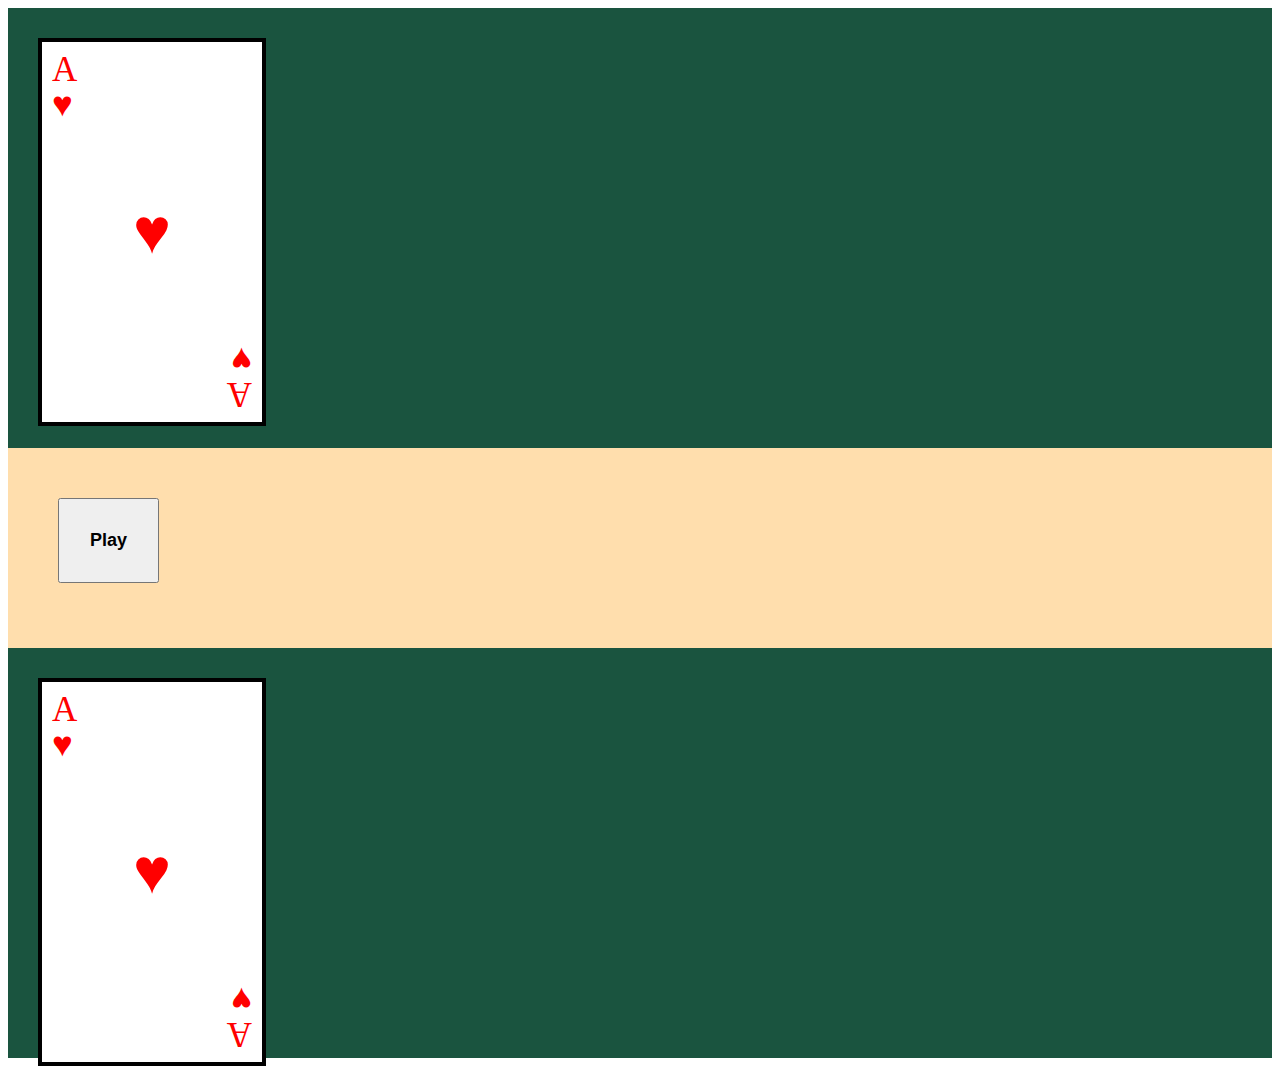
<file: deck-of-cards/index.html>
<!DOCTYPE html>
<html lang="en">
<head>
    <meta charset="UTF-8">
    <meta name="viewport" content="width=device-width, initial-scale=1.0">
    <title>Document</title>
      <link rel="stylesheet" href="styles.css" />
</head>
<body>

    <div class="computer-container">

        <div class="card"> 

            <div class="card-corner top">
                <span>A</span>
    <span>&hearts;</span>
                
            </div>

            <div class="card-center">&hearts;</div>


            <div class="card-corner bottom">
                <span>A</span>
    <span>&hearts;</span>
                
            </div>


        </div>
        
    </div>

    
    <div class="results-container">

        <button> Play </button>

        <div class="winner"> 

            
        </div>
        
    
    </div>

    <div class="player-container">
           <div class="card"> 

                        <div class="card-corner top">
                <span>A</span>
    <span>&hearts;</span>
                
            </div>

            <div class="card-center">&hearts;</div>


            <div class="card-corner bottom">
                <span>A</span>
    <span>&hearts;</span>
                
            </div>
            



            

        </div>
        


        
    </div>

        <script src="script.js"></script>
</body>
</html>
</file>
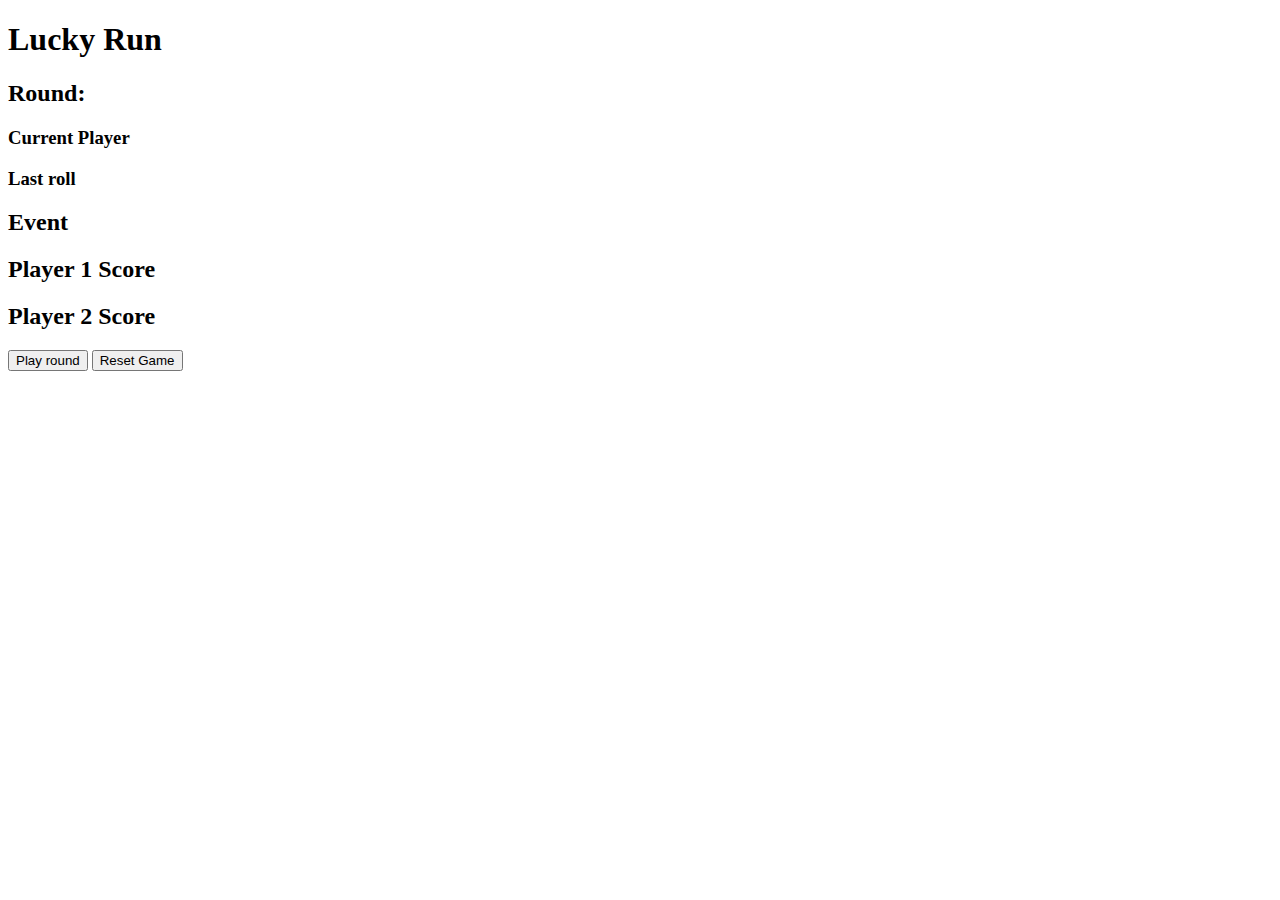
<file: lucky-run/index.html>
<!DOCTYPE html>
<html lang="en">
  <head>
    <meta charset="UTF-8" />
    <meta name="viewport" content="width=device-width, initial-scale=1.0" />
    <title>Lucky run</title>
  </head>
  <body>
    <h1>Lucky Run</h1>

    <div class="round">
      <h2>Round:</h2>
    </div>

    <div class="current-player">
      <h3 id="name">Current Player</h3>
    </div>

    <div class="event">
      <h3>Last roll</h3>
      <h2>Event</h2>
    </div>

    <div class="score">
      <h2>Player 1 Score</h2>
      <h2>Player 2 Score</h2>
    </div>

    <button class="play">Play round</button>

    <button class="reset">Reset Game</button>

    <script src="script.js"></script>
  </body>
</html>
</file>
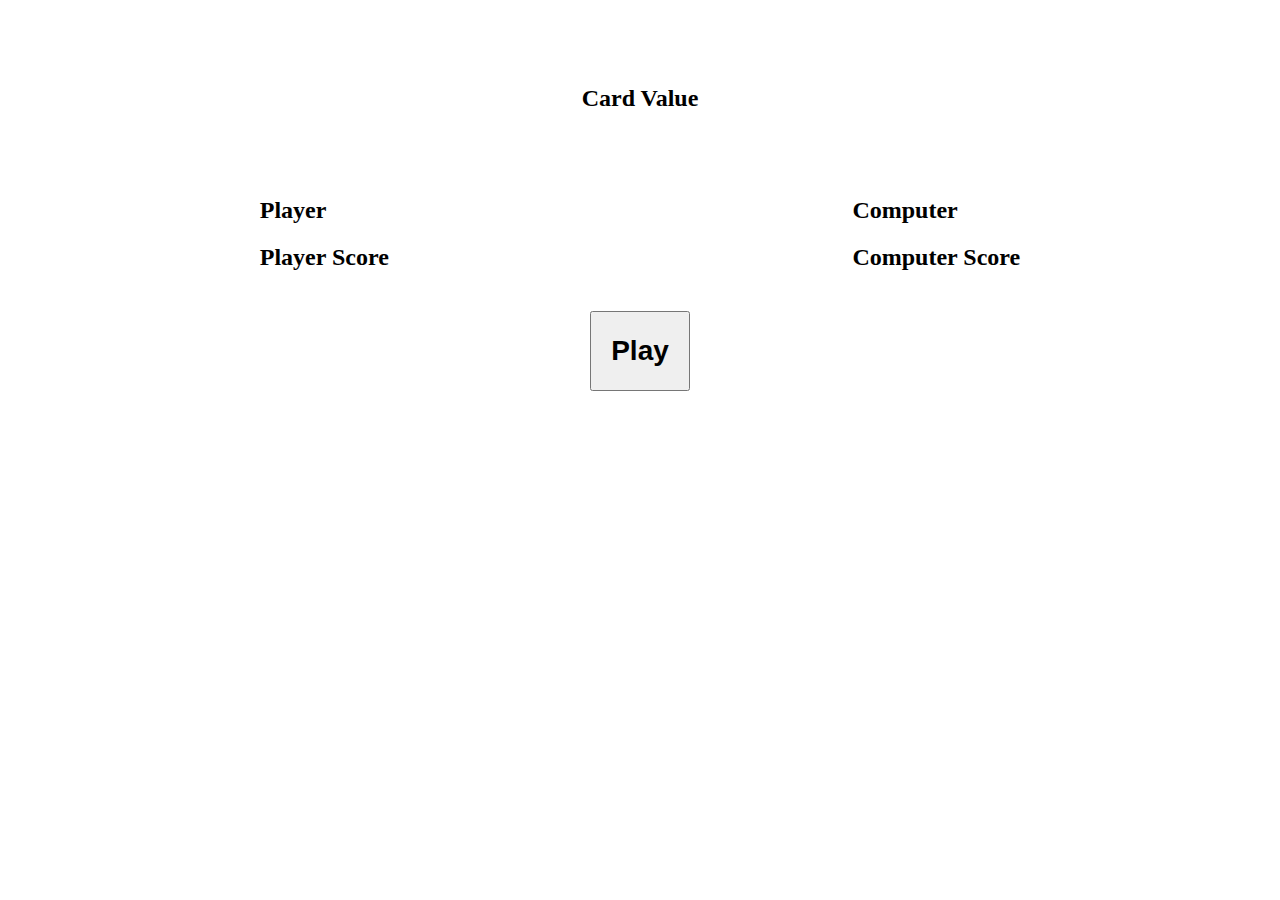
<file: mini-card-arena/index.html>
<!DOCTYPE html>
<html lang="en">
<head>
    <meta charset="UTF-8">
    <meta name="viewport" content="width=device-width, initial-scale=1.0">
    <title>Mini Card Arena</title>
     <link rel="stylesheet" href="styles.css" />
</head>
<body>

    <header>

    </header>

    <div class="cards"> 

        <h2> Card Value </h2>
        
    
    </div>
    
    <div class="player-container">

    <div class="player">  
        <h2> Player </h2>
        <h2 id="player-score">Player Score </h2>

    </div>



    <div class="computer"> 
        <h2> Computer </h2>
          <h2 id="computer-score"> Computer Score </h2>



    </div>


    </div>

       <button class="play"> Play </button>
    <script src="script.js"></script>

    
</body>
</html>
</file>
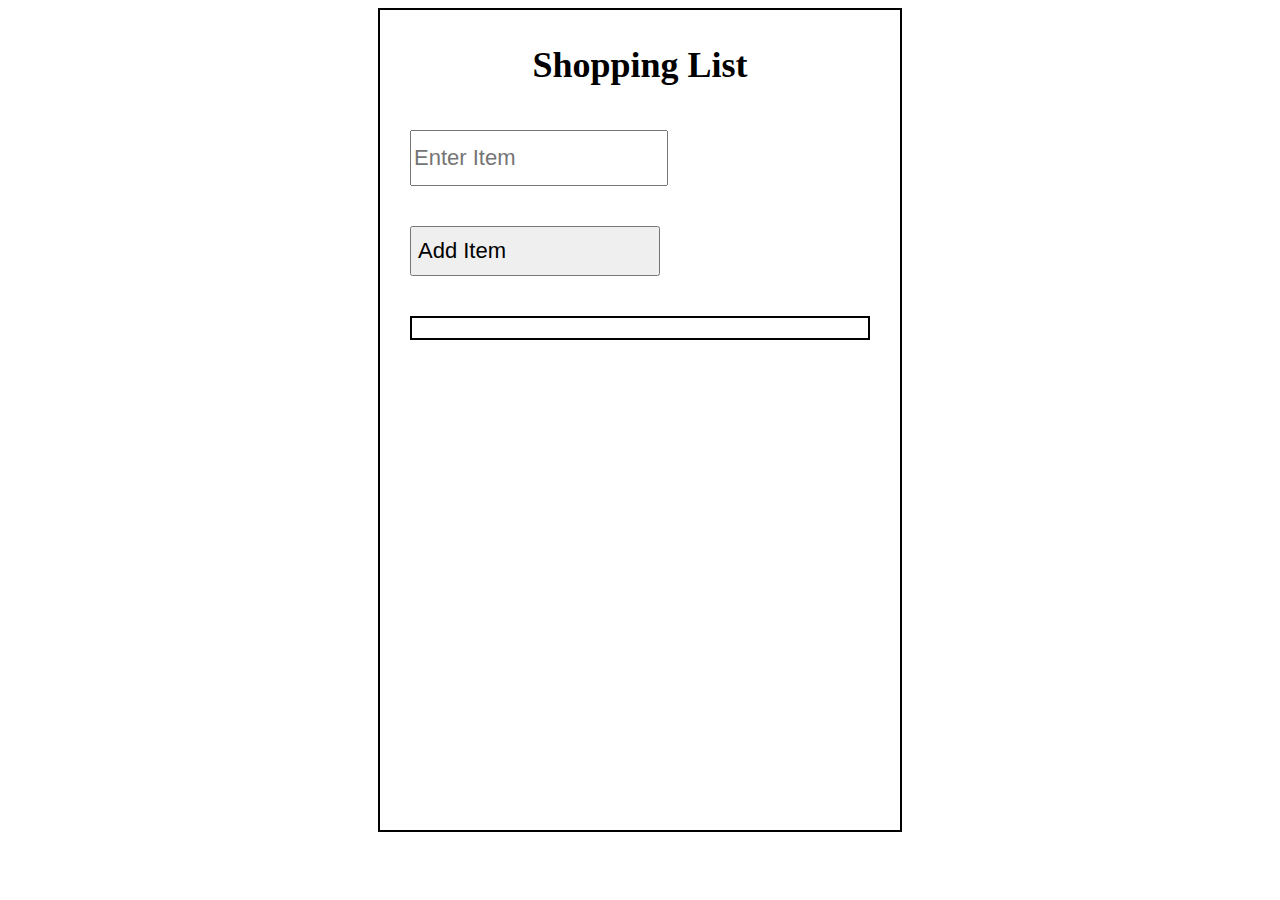
<file: to-do-list/index.html>
<!DOCTYPE html>
<html lang="en">
<head>
    <meta charset="UTF-8">
    <meta name="viewport" content="width=device-width, initial-scale=1.0">
    <title>Document</title>
    <link rel="stylesheet" href="styles.css">
</head>
<body>

    <header> 
      
    </header>
   

    <form class="form-container"> 
        <h1> Shopping List </h1>

        <input class="item" name="item-added" placeholder="Enter Item"> 
        
        <div class="submit"> 
             <button type="submit"> Add Item </button>
        </div>
       
        

     

        <div class="display-items"> 
            <ul class="item-list"> 

                <li> </li>
             


            </ul>
          


        </div>

        <div class="clear">

               <div class="filter"> 
            <input name="filter" placeholder="filter"> 


        </div>


             <button> Clear All </button>
            
        </div>

       



    </form>


<script src="script.js"></script>
</body>
</html>
</file>
<file: deck-of-cards/styles.css>
body {
    color: black;
    font-size: 35px;
    
}

.card {
    display: flex;
    flex-direction: column;
    justify-content: space-between;
    border: 4px solid black;
    height: 360px; 
    width: 200px;
    background-color: #fff;
    color: red;
    position: relative;
    padding: 10px;
}

.card-corner {
    display: flex;
    /* border: 2px solid black; */
    flex-direction: column;
    align-items: center;
    line-height: 1;

}

.card-center {
  font-size: 4rem;
  align-self: center;
}

.top {
     align-items: start;

}

.bottom {
  align-items: start;
  transform: rotate(180deg);
}

.computer-container {
    text-align: center;
    background-color: #1A543F;
    padding: 30px;
    height: 380px;
}

.results-container {
    background-color: navajowhite;
     height: 200px;

}

.results-container button {
   padding: 30px;
    margin: 50px;
    font-size: 18px;
    font-weight: bold;
    
}

.player-container {
    padding: 30px;
    background-color: #1A543F ;
     height: 350px;

}
</file>
<file: mini-card-arena/styles.css>
header {
    width: 30%;
    margin: 40px auto;
}

.cards {
    width: 300px;
    margin: 20px auto;
    padding: 25px;
    text-align: center;
}


.player-container {
    margin: 20px;
    display: flex;
    justify-content: space-around;


}

.play {
    display: block;
    width: 100px;
    height: 80px;
    margin: 0 auto;
    font-weight: bold;
    font-size: 28px;
}
</file>
<file: to-do-list/styles.css>
form {
     font-size: 18px;
     margin: 0 auto;
     width: 500px;
     border: 2px solid black;
     text-align: left;
     padding: 10px;
     height: 800px;
    
}

form h1 {
     text-align: center;
}

form input {
    margin: 20px;
    width: 250px;
    height: 50px;
    font-size: 22px;
}

form button {
    margin: 20px;
     width: 250px;
    height: 50px;
    text-align: left;
    font-size: 22px;
}

.clear{
    display: none;

}

.item-list {
    margin-left: 0;
    padding-left: 0;
  
   
    
    /* display: none; */
}

li {
    border: 2px solid black;
    list-style: none;
    padding: 10px;
    margin: 20px;
    position: relative;
    
}




i {
 position: absolute;
  right: 10px; /* Distance from the right edge */
  top: 30%;     /* Start halfway down the LI */
  color: red;
}
</file>
